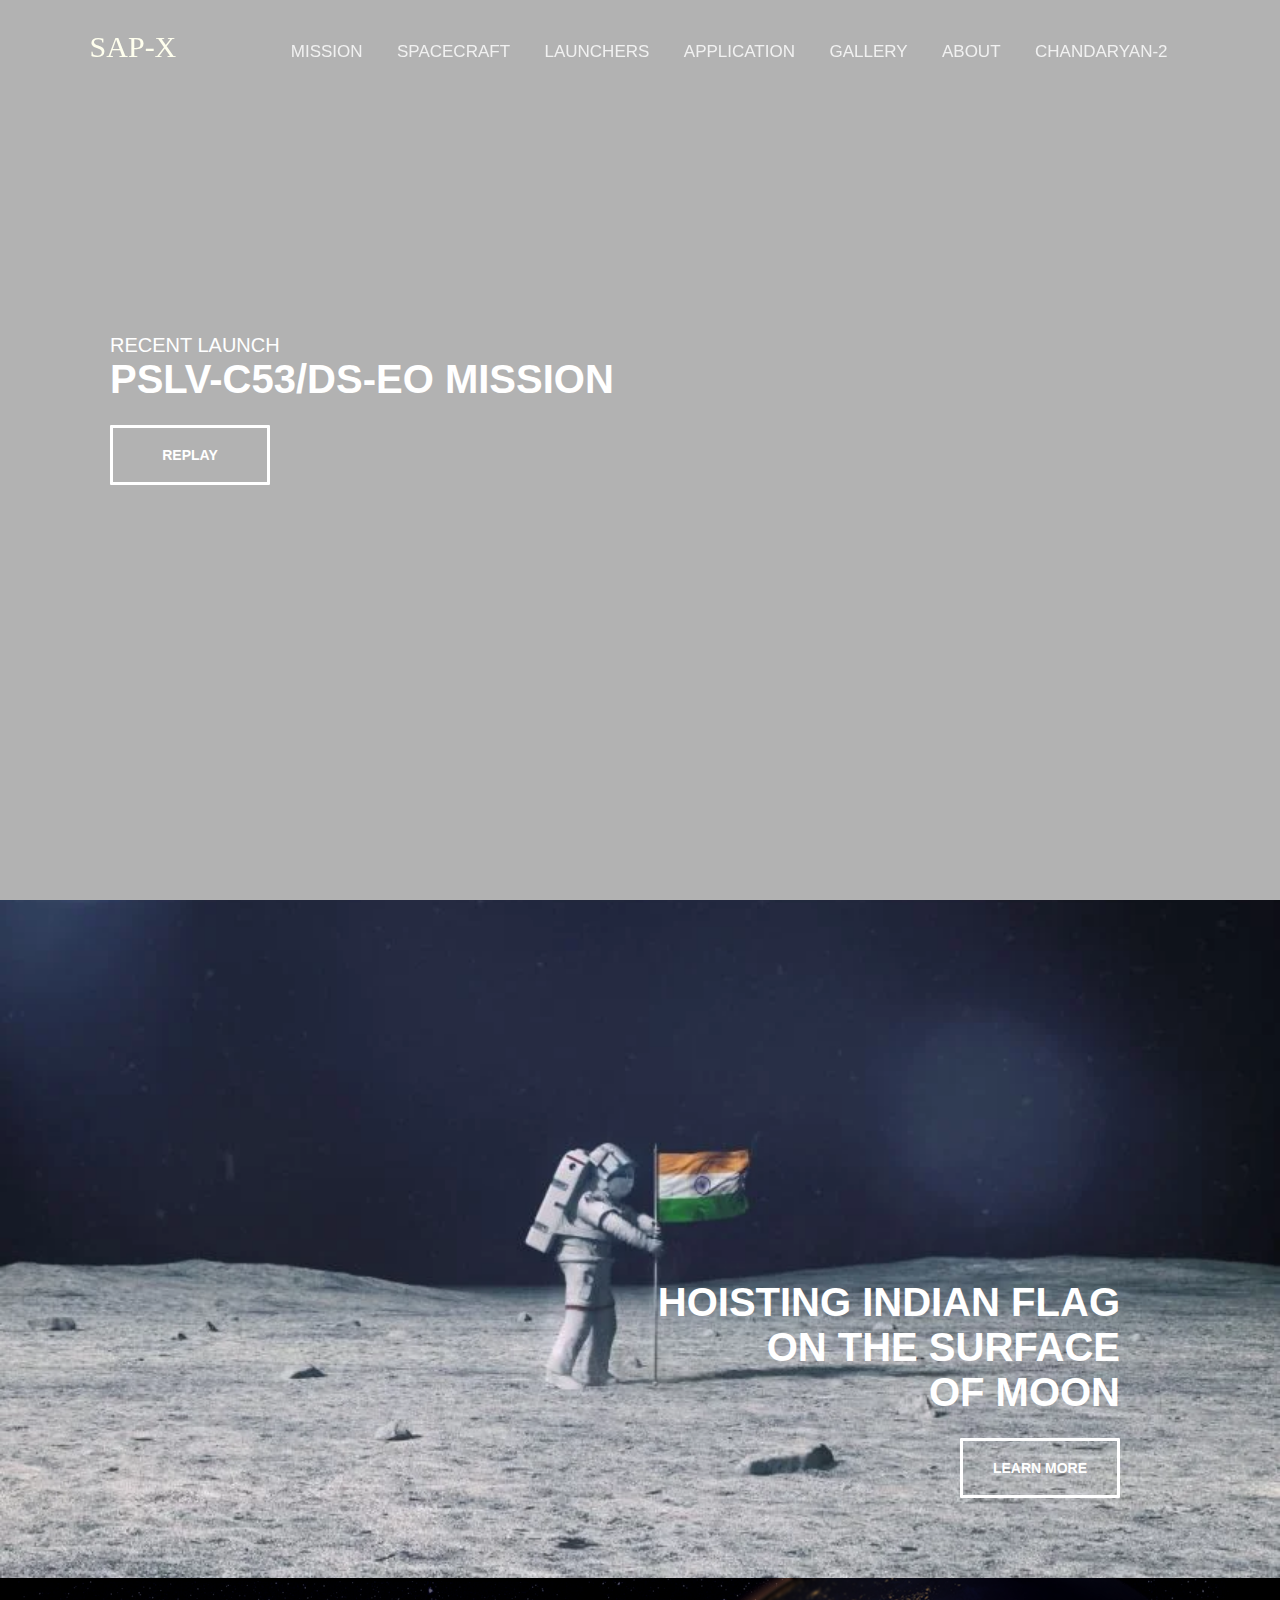
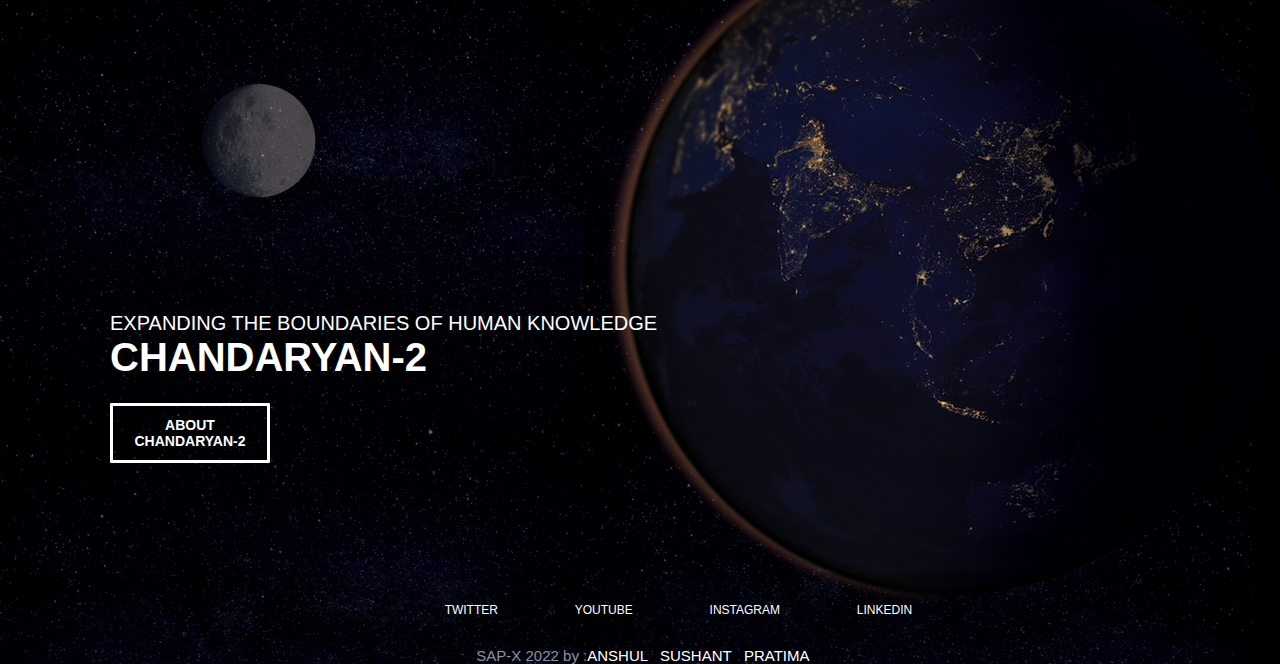
<file: index.html>
<!DOCTYPE html>
<html lang="en">
<head>
  <meta charset="UTF-8">
  <meta http-equiv="X-UA-Compatible" content="IE=edge">
  <meta name="viewport" content="width=device-width, initial-scale=1.0">
  <link rel="stylesheet" href="./style.css">
  <title>SAP-X</title>
</head>
<body>
  <div class="navigation"> 
    <nav class="nav1" id="navbar">
      <ul>
        <a href="./index.html" class="logo">SAP-X</a>
        <li><a href="./Sushank/Mission.html">Mission</a></li>
        <li><a href="./Sushank/Spacecraft.html">Spacecraft</a></li>
        <li><a href="./Pratima/pratima.html">Launchers</a></li>
        <li><a href="#">Application</a></li>
        <li><a href="./Sushank/Gallery.html"> Gallery </a></li>
        <li><a href="#">About</a></li>
        <li><a href="./chandaryan.html">Chandaryan-2</a></li> 
      </ul>
    </nav>
  </div>
  <!-- FIRST CONTENT -->
  <div class="firstcontent">
    <div class="firsttext">
      <p>RECENT LAUNCH</p>
      <h1>PSLV-C53/DS-EO Mission</h1><br>
      <button class="butt"> REPLAY</button>
    </div>
    </div>
    <!-- SECOND CONTENT -->
    <div class="secondcontent">
      <div class="secondtext">
    
        <h1>HOISTING INDIAN FLAG<br>ON THE SURFACE <br> OF MOON</h1><br>
        <a href="https://economictimes.indiatimes.com/tricolours-4th-national-flag-on-moon/articleshow/3714959.cms?from=mdr"> <button class="butt"> LEARN MORE </button></a>
      </div>
    </div>
    <!-- THIRD CONTENT -->
    <div class="thirdcontent">
      <div class="thirdtext">
        <p>Expanding the boundaries of human knowledge</p>
        <h1>CHANDARYAN-2</h1><br>
        <button class="butt"> ABOUT CHANDARYAN-2</button>
      </div>

    <!-- FOOTER  -->
    <footer>
      <ul class="foot">
        
        <li><a href="https://twitter.com/isro?ref_src=twsrc%5Egoogle%7Ctwcamp%5Eserp%7Ctwgr%5Eauthor">TWITTER</a></li>
        <li><a href="https://www.youtube.com/channel/UCw5hEVOTfz_AfzsNFWyNlNg">YOUTUBE</a></li>
        <li><a href="https://www.instagram.com/isro.in/?hl=en">INSTAGRAM</a></li>
        <li><a href="https://www.linkedin.com/company/officialisro/?originalSubdomain=in">LINKEDIN</a></li>
      </ul>
      <li class="author">SAP-X <i class="fa fa-copyright" aria-hidden="true"></i> 2022 by :<a href="#">ANSHUL </a> &nbsp  <a href="https://www.linkedin.com/in/sushantbherwal/">SUSHANT </a>  &nbsp<a href="https://www.linkedin.com/in/pratima-singh-095595216/">  PRATIMA</a>&nbsp</li>
    
    </footer>

<script src="/script.js"></script>
</body>
</html>
</file>
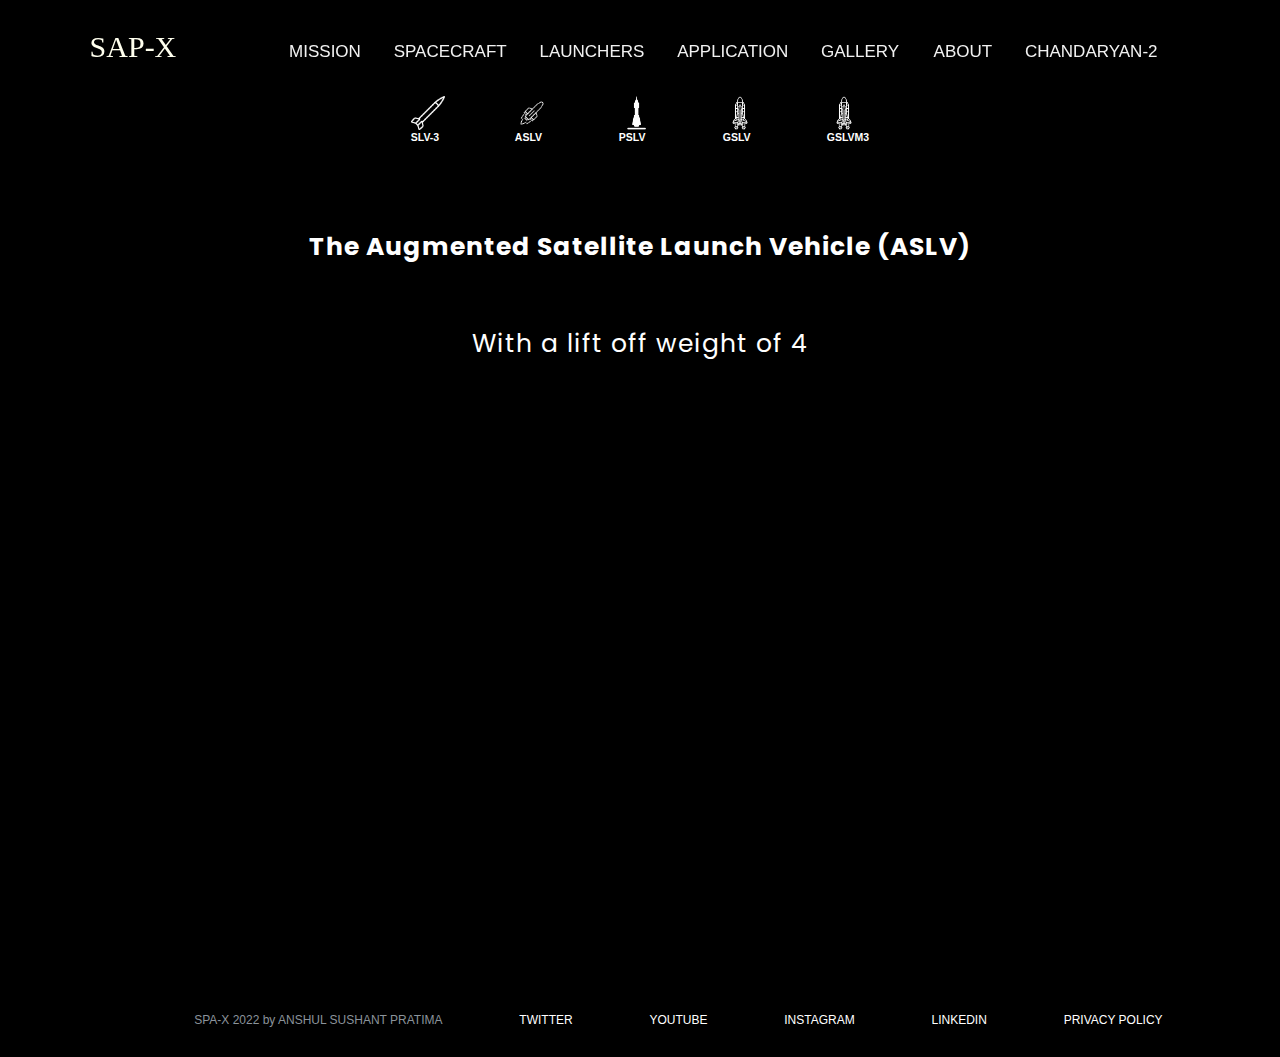
<file: Pratima/aslv.html>
<!DOCTYPE html>
<html>
    <head>
        <link rel="stylesheet" href="/Pratima/launchers.css">
        <link rel="stylesheet" href="/Pratima/aslv3.css">
        <link rel="stylesheet" href="/style.css">
        <link rel="preconnect" href="https://fonts.gstatic.com" crossorigin>
        <meta name="viewport" content="width=device-width">
        <link href="https://fonts.googleapis.com/css2?family=Poppins:wght@200&display=swap" rel="stylesheet">
        <title>SLV</title>
    </head>
    
    <body>
      <div class="navigation"> 
        <nav class="nav1" id="navbar">
          <ul>
            <a href="/index.html" style="text-decoration: none; color: #ffe; font-size: 30px; font-family: Orbitron; margin-right: 80px">SAP-X</a>
            <li><a href="#">Mission</a></li>
            <li><a href="/Sushank/Spacecraft.html">Spacecraft</a></li>
            <li><a href="/Pratima/pratima.html">Launchers</a></li>
            <li><a href="#">Application</a></li>
            <li><a href="/Sushank/Gallery.html"> Gallery </a></li>
            <li><a href="#">About</a></li>
            <li><a href="/chandaryan.html">Chandaryan-2</a></li> 
          </ul>
        </nav>
           
          <div class="rholder" id="rress">

            <div class="rocket rimg">
            <a href="/Pratima/slv3.html"><img src="/Pratima/asset/slv-3.png" alt="not found" />
            <h2>SLV-3</h2></a>
            </div>
            
            <div class="rocket">
            <a href="/Pratima/aslv.html"><img src="/Pratima/asset/aslv.png" alt="not found" />
            <h2>ASLV</h2></a>
            </div>

            <div class="rocket">
            <a href="/Pratima/pslv.html"><img src="/Pratima/asset/pslv-xl.png" />
            <h2>PSLV</h2></a>    
            </div>

            <div class="rocket">
            <a href="/Pratima/gslv.html"><img src="/Pratima/asset/gslvm-3.png" />
            <h2>GSLV</h2></a>
            </div>

            <div class="rocket">
            <a href="/Pratima/gslv3.html"><img src="/Pratima/asset/gslvm-3.png" />
            <h2>GSLVM3</h2></a>
            </div>

        </div>
      </div>
    
        <div class="content-holder" id="cres">
            <div class="bg-img">
              <h1 id="heading">The Augmented Satellite Launch Vehicle (ASLV)</h1>
            <p id="description"></p>
          </div>
        </div>

        <footer>
          <ul class="foot">
            <li class="author">SPA-X <i class="fa fa-copyright" aria-hidden="true"></i> 2022 by ANSHUL SUSHANT PRATIMA</li>
            <li><a href="">TWITTER</a></li>
            <li><a href="">YOUTUBE</a></li>
            <li><a href="">INSTAGRAM</a></li>
            <li><a href="">LINKEDIN</a></li>
            <li><a href="">PRIVACY POLICY</a></li>
          </ul>
        
        </footer>


    </body>
    <script src="/Pratima/aslv.js"></script>
    <script src="launcher.js"></script>
</html>
</file>
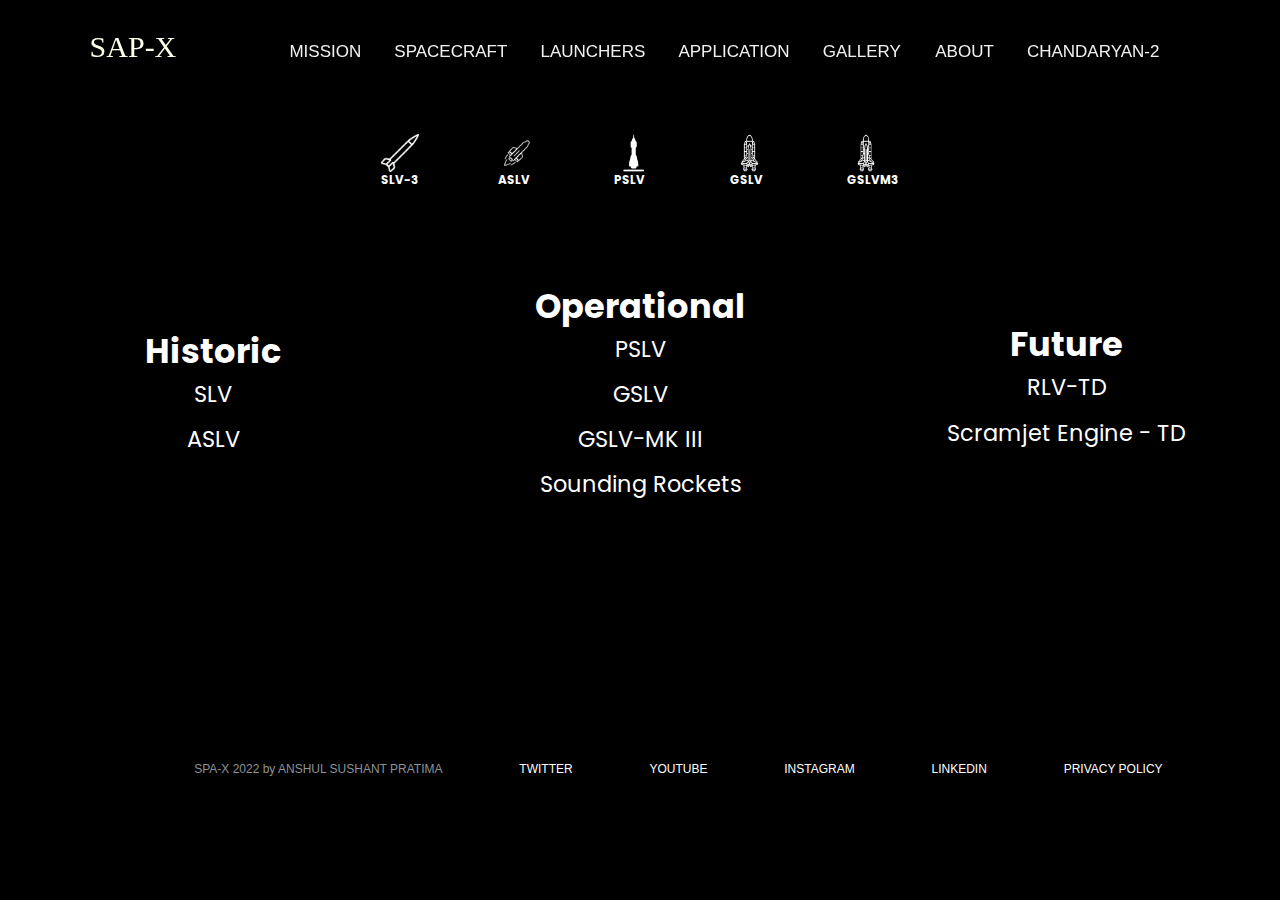
<file: Pratima/pratima.html>
<html>
    <head>
        <link rel="stylesheet" href="launchers.css">
        <link rel="stylesheet" href="/style.css">
        <link rel="preconnect" href="https://fonts.gstatic.com" crossorigin>
        <meta name="viewport" content="width=device-width">
        <link href="https://fonts.googleapis.com/css2?family=Poppins:wght@200&display=swap" rel="stylesheet">

        <title>Launchers</title>
    </head>
    <body>
        <div class="main-container" id="main">
            <div class="container">
                <nav class="nav1" id="navbar">
                    <ul>
                      <a href="/index.html" style="text-decoration: none; color: #ffe; font-size: 30px; font-family: Orbitron; margin-right: 80px">SAP-X</a>
                      <li><a href="#">Mission</a></li>
                      <li><a href="/Sushank/Spacecraft.html">Spacecraft</a></li>
                      <li><a href="/Pratima/pratima.html">Launchers</a></li>
                      <li><a href="#">Application</a></li>
                      <li><a href="/Sushank/Gallery.html"> Gallery </a></li>
                      <li><a href="#">About</a></li>
                      <li><a href="/chandaryan.html">Chandaryan-2</a></li> 
                    </ul>
                  </nav>

                <div class="rocket-holder" id="rres">

                    <div class="rocket">
                    <a href="/Pratima/slv3.html"><img src="/Pratima/asset/slv-3.png" alt="not found" />
                    <h2>SLV-3</h2></a>
                    </div>
                    
                    <div class="rocket">
                    <a href="/Pratima/aslv.html"><img src="/Pratima/asset/aslv.png" alt="not found" />
                    <h2>ASLV</h2></a>
                    </div>

                    <div class="rocket">
                    <a href="/Pratima/pslv.html"><img src="/Pratima/asset/pslv-xl.png" />
                    <h2>PSLV</h2></a>    
                    </div>

                    <div class="rocket">
                    <a href="/Pratima/gslv.html"><img src="/Pratima/asset/gslvm-3.png" />
                    <h2>GSLV</h2></a>
                    </div>

                    <div class="rocket">
                    <a href="/Pratima/gslv3.html"><img src="/Pratima/asset/gslvm-3.png" />
                    <h2>GSLVM3</h2></a>
                    </div>

                </div>

                <div class="list-holder" id="lres">
                    <div class="list-content">
                        <div class="list-title">
                            <h2>Historic</h2>
                        </div>

                        <div class="list-item">
                            <span>SLV</span>
                            <span>ASLV</span>
                        </div>
                        
                    </div>

                    <div class="list-content">
                        <div class="list-title">
                            <h2>Operational</h2>
                        </div>

                        <div class="list-item">
                            <span>PSLV</span>
                            <span>GSLV</span>
                            <span>GSLV-MK III</span>
                            <span>Sounding Rockets</span>

                        </div>
                    </div>

                    <div class="list-content">
                        
                        <div class="list-title">
                            <h2>Future</h2>
                        </div>

                        <div class="list-item">
                            <span>RLV-TD</span>
                            <Span>Scramjet Engine - TD</Span>

                        </div>

                    </div>


                </div>



            </div>
        </div>
           <footer>
            <ul class="foot">
              <li class="author">SPA-X <i class="fa fa-copyright" aria-hidden="true"></i> 2022 by ANSHUL SUSHANT PRATIMA</li>
              <li><a href="">TWITTER</a></li>
              <li><a href="">YOUTUBE</a></li>
              <li><a href="">INSTAGRAM</a></li>
              <li><a href="">LINKEDIN</a></li>
              <li><a href="">PRIVACY POLICY</a></li>
            </ul>
          
          </footer>
    </body>
    <script src="launcher.js"></script>
</html>
</file>
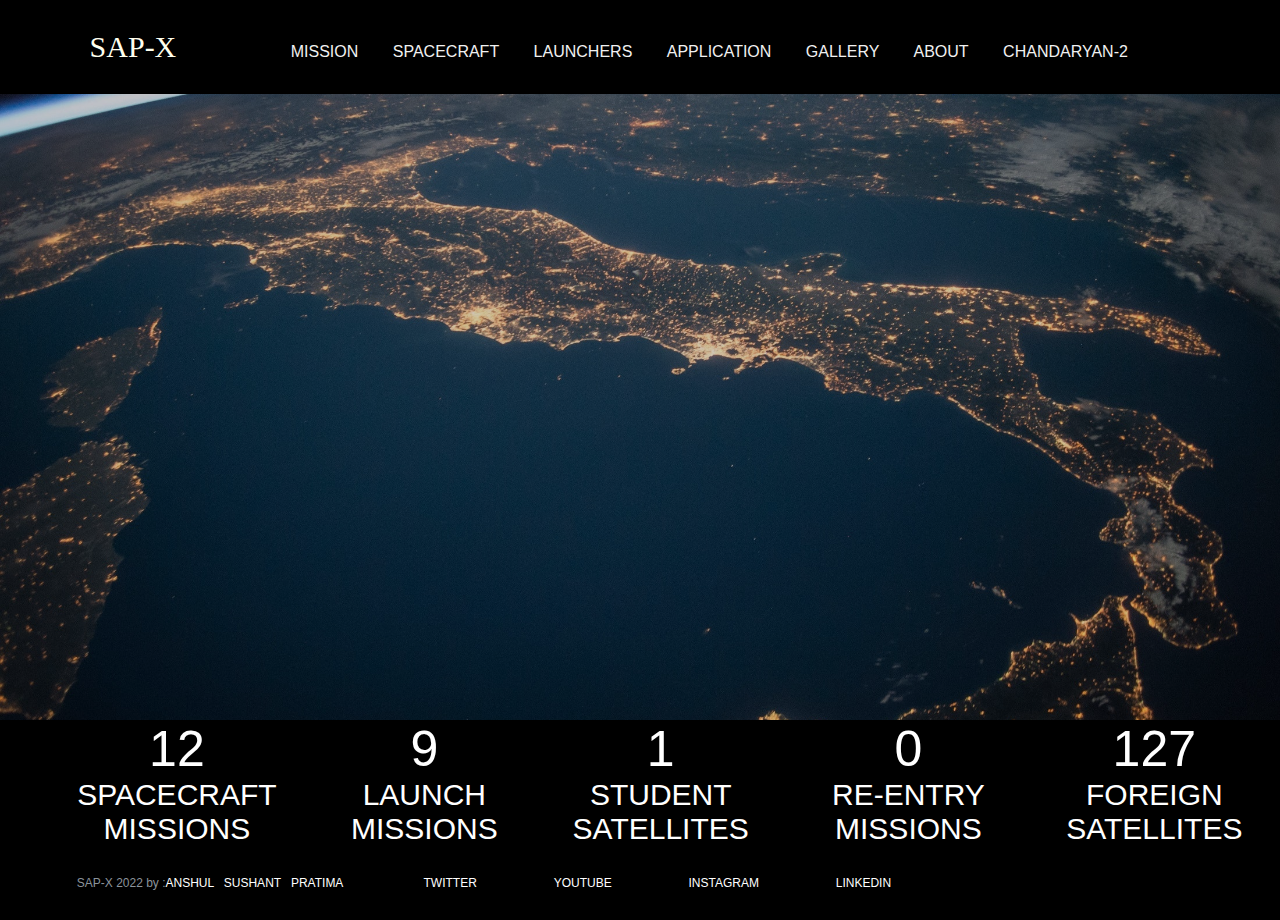
<file: Sushank/Mission.html>
<!DOCTYPE html>
<html lang="en">
<head>
  <meta charset="UTF-8">
  <meta http-equiv="X-UA-Compatible" content="IE=edge">
  <meta name="viewport" content="width=device-width, initial-scale=1.0">
  <link rel="stylesheet" href="./mission.css">
  <title>SAP-X</title>
</head>
<body onload="load()">
  <div class="navigation"> 
    <nav class="nav1" id="navbar">
      <ul>
        <a href="./index.html" style="text-decoration: none; color: #ffe; font-size: 30px; font-family: Orbitron; margin-right: 80px">SAP-X</a>
        <li><a href="#">Mission</a></li>
        <li><a href="./Sushank/Spacecraft.html">Spacecraft</a></li>
        <li><a href="./Pratima/pratima.html">Launchers</a></li>
        <li><a href="#">Application</a></li>
        <li><a href="./Sushank/Gallery.html"> Gallery </a></li>
        <li><a href="#">About</a></li>
        <li><a href="./chandaryan.html">Chandaryan-2</a></li> 
      </ul>
    </nav>
  </div>
  <div class="firstcontent">
    </div>
      <p>
         <div class="row">
            <div>
               <p id='1'>0</p>
               <p class="text-light">Spacecraft Missions</p>
            </div>
            <div>
               <p id='2'>0</p>
               <p class="text-light">Launch Missions</p>
         </div>
           <div>
               <p id='3' >0</p>
               <p class="text-light">Student Satellites</p>
         </div>
           <div>
               <p id='4' >0</p>
               <p class="text-light">Re-entry Missions</p>
         </div>
           <div>
               <p id='5' >0</p>
               <p class="text-light">Foreign Satellites</p>
         </div>
   </div>
   </p>
  
    <!-- FOOTER  -->
    <footer>
      <ul class="foot">
        <li class="author">SAP-X <i class="fa fa-copyright" aria-hidden="true"></i> 2022 by :<a href="#">ANSHUL </a> &nbsp  <a href="https://www.linkedin.com/in/sushantbherwal/">SUSHANT </a>  &nbsp<a href="https://www.linkedin.com/in/pratima-singh-095595216/">  PRATIMA</a>&nbsp</li>
        <li><a href="https://twitter.com/isro?ref_src=twsrc%5Egoogle%7Ctwcamp%5Eserp%7Ctwgr%5Eauthor">TWITTER</a></li>
        <li><a href="https://www.youtube.com/channel/UCw5hEVOTfz_AfzsNFWyNlNg">YOUTUBE</a></li>
        <li><a href="https://www.instagram.com/isro.in/?hl=en">INSTAGRAM</a></li>
        <li><a href="https://www.linkedin.com/company/officialisro/?originalSubdomain=in">LINKEDIN</a></li>
      </ul>
    
    </footer>

<script src="./Mission.js"></script>

</body>
</html>
</file>
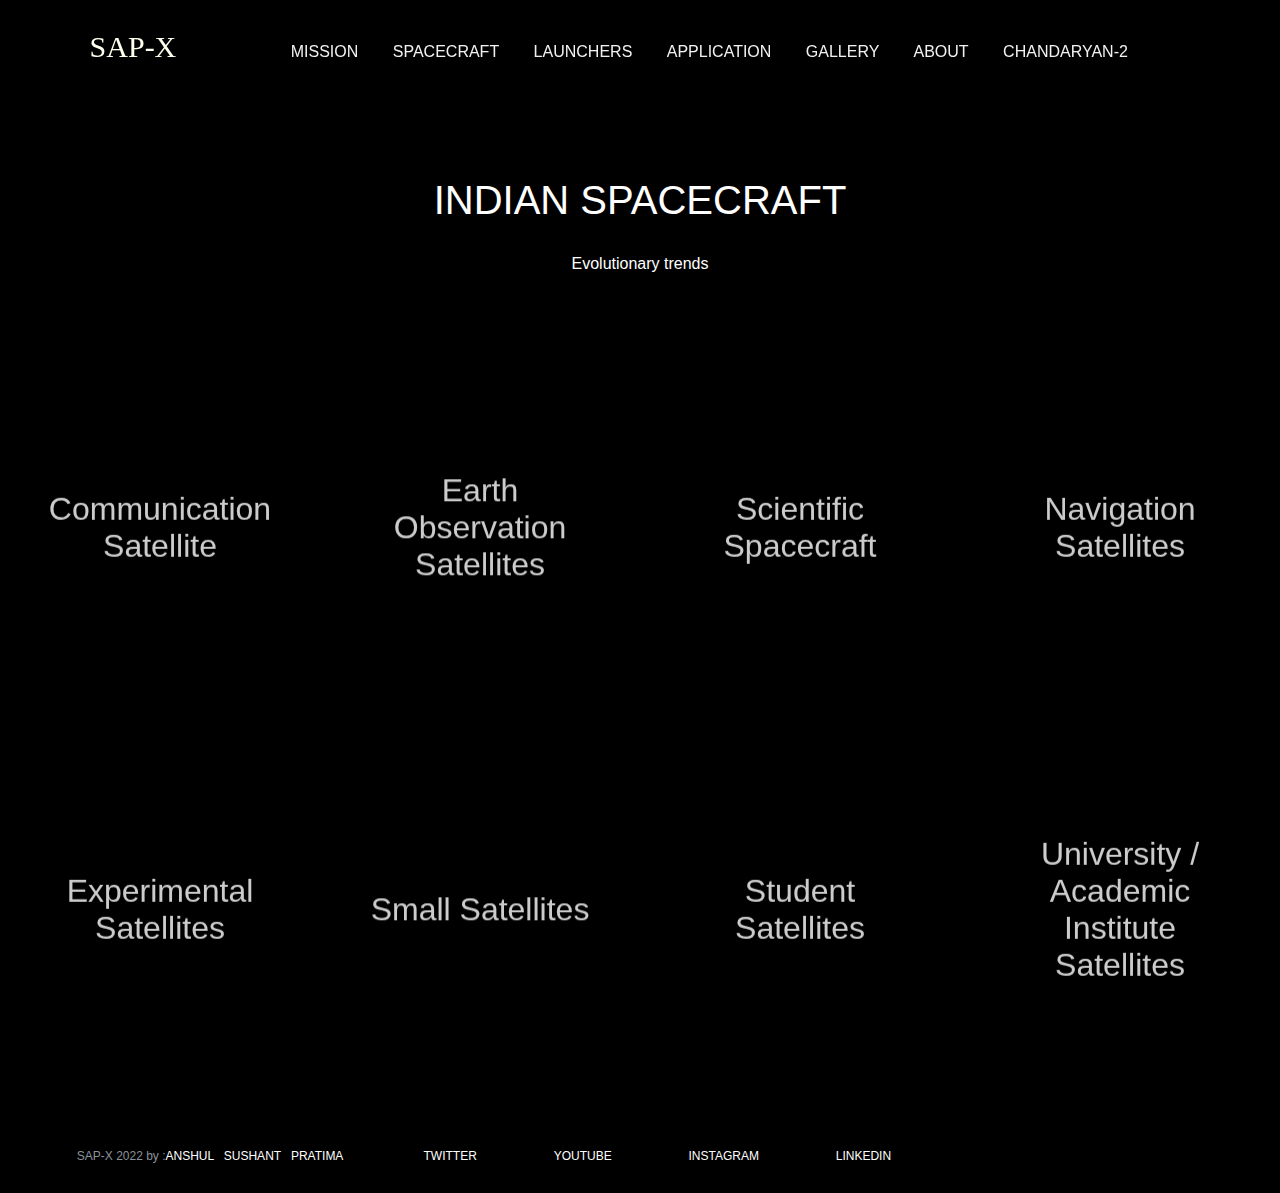
<file: Sushank/Spacecraft.html>
<!DOCTYPE html>
<html lang="en">
<head>
  <meta charset="UTF-8">
  <meta http-equiv="X-UA-Compatible" content="IE=edge">
  <meta name="viewport" content="width=device-width, initial-scale=1.0">
  <link rel="stylesheet" href="./Spacecraft.css">
  <script src="./spacecraft.js"></script>
  <title>SAP-X</title>
</head>
<body onload="typeWriter()">
    >
    <!-- Header -->
  <div class="navigation"> 
    <nav class="nav1" id="navbar">
      <ul>
        <a href="../index.html" style="text-decoration: none; color: #ffe; font-size: 30px; font-family: Orbitron; margin-right: 80px">SAP-X</a>
        <li><a href="#">Mission</a></li>
        <li><a href="./Spacecraft.html">Spacecraft</a></li>
        <li><a href="../Pratima/pratima.html">Launchers</a></li>
        <li><a href="#">Application</a></li>
        <li><a href="/Sushank/Gallery.html"> Gallery </a></li>
        <li><a href="#">About</a></li>
        <li><a href="#">Chandaryan-2</a></li>
      </ul>
    </nav>
  </div>
  <!-- Spacecraft -->
<div class="wrapper">
  <h1>INDIAN SPACECRAFT</h1>
<div id="animatedText">
<p id="demo"></p>
</div>
  <div class="cols">
            <div class="col" ontouchstart="this.classList.toggle('hover');">
                <div class="container1">
                    <div class="front" style="background-image: url(https://vajiramandravi.s3.us-east-1.amazonaws.com/media/2019/1/6/6/40/58/ISRO-GSAT-11-Satellite.jpg)">
                        <div class="inner">
                            <p>Communication Satellite</p>
              <!-- <span>------</span> -->
                        </div>
                    </div>
                    <div class="back">
                        <div class="inner">
                          <e>Supports telecommunication, television broadcasting, satellite news gathering, societal applications, weather forecasting, disaster warning and Search and Rescue operation services. <br><b> <a href="https://www.isro.gov.in/spacecraft/communication-satellites">➤</a></b></e>
                        </div>
                    </div>
                </div>
            </div>
            <div class="col" ontouchstart="this.classList.toggle('hover');">
                <div class="container1">
                    <div class="front" style=" background-image: url(https://cdn.dnaindia.com/sites/default/files/styles/full/public/2018/03/20/662655-representational-image.jpg)">
                        <div class="inner">
                            <p>Earth Observation
                              Satellites</p>
                        </div>
                    </div>
                    <div class="back">
                        <div class="inner">
                            <e>The largest civilian remote sensing satellite constellation in the world - thematic series of satellites supporting multitude of applications in the areas of land and water resources; cartography; and ocean & atmosphere.  <br> <b><a href="https://www.isro.gov.in/spacecraft/earth-observation-satellites">➤</b></a></e>                                </e>
                        </div>
                    </div>
                </div>
            </div>
            <div class="col" ontouchstart="this.classList.toggle('hover');">
                <div class="container1">
                    <div class="front" style="background-image: url(https://s3.ap-southeast-1.amazonaws.com/images.deccanchronicle.com/dc-Cover-dhk5vbb05nd3p8chdp8t1upfp2-20170827034647.Medi.jpeg)">
                        <div class="inner">
                            <p>Scientific Spacecraft</p>
                        </div>
                    </div>
                    <div class="back">
                        <div class="inner">
                            <e>Spacecraft for research in areas like astronomy, astrophysics, planetary and earth sciences, atmospheric sciences and theoretical physics.<br><b> <a href="https://www.isro.gov.in/spacecraft/space-science-exploration">➤</a></b></e>
                        </div>
                    </div>
                </div>
            </div>
            <div class="col" ontouchstart="this.classList.toggle('hover');">
                <div class="container1">
                    <div class="front" style="background-image: url(http://bsmedia.business-standard.com/_media/bs/img/article/2016-01/10/full/1452448374-4968.jpg?im=Resize,width=640)">
                        <div class="inner">
                            <p>Navigation Satellites</p>
                        </div>
                    </div>
                    <div class="back">
                        <div class="inner">
                            <e>Satellites for navigation services to meet the emerging demands of the Civil Aviation requirements and to meet the user requirements of the positioning, navigation and timing based on the independent satellite navigation system.<br><b> <a href="https://www.isro.gov.in/spacecraft/satellite-navigation">➤</a></b></e>
                        </div>
                    </div>
                </div>
            </div>
            <div class="col" ontouchstart="this.classList.toggle('hover');">
                <div class="container1">
                    <div class="front" style="background-image: url(https://www.airandspaceforces.com/app/uploads/2020/07/NTS-3-city-lights-900x600.png)">
                        <div class="inner">
                            <p>Experimental Satellites</p>
                        </div>
                    </div>
                    <div class="back">
                        <div class="inner">
                            <e>A host of small satellites mainly for the experimental purposes. These experiments include Remote Sensing, Atmospheric Studies, Payload Development, Orbit Controls, recovery technology etc.<br><b> <a href="https://www.isro.gov.in/spacecraft/experimental-satellites">➤</a></b></e>
                        </div>
                    </div>
                </div>
            </div>
            <div class="col" ontouchstart="this.classList.toggle('hover');">
                <div class="container1">
                    <div class="front" style= "background-image: url(https://www.deccanherald.com/sites/dh/files/styles/article_detail/public/articleimages/2022/09/07/space-getty-1142896-1662496898.png?itok=eNZVWbqR)">
                        <div class="inner">
                            <p>Small Satellites</p>
                        </div>
                    </div>
                    <div class="back">
                        <div class="inner">
                            <e> 500 kg class satellites - a platform for stand-alone payloads for earth imaging and science missions within a quick turn around time.<br><b> <a href="https://www.isro.gov.in/spacecraft/small-satellites">➤</a></b></e>
                        </div>
                    </div>
                </div>
            </div>
            <div class="col" ontouchstart="this.classList.toggle('hover');">
                <div class="container1">
                    <div class="front" style="background-image: url(https://vayuindia.in/wp-content/uploads/2020/12/SWAYAM-768x432.jpg)">
                        <div class="inner">
                            <p>Student Satellites</p>
                        </div>
                    </div>
                    <div class="back">
                        <div class="inner">
                            <e>ISRO's Student Satellite programme is envisaged to encourage various Universities and Institutions for the development of Nano/Pico Satellites.<br><b> <a href="https://www.isro.gov.in/spacecraft/university-academic-institute-satellites">➤</a></b></e>
                        </div>
                    </div>
                </div>
            </div>
            <div class="col" ontouchstart="this.classList.toggle('hover');">
                <div class="container1">
                    <div class="front" style="background-image: url(https://unsplash.it/508/508/)">
                        <div class="inner">
                            <p>University / Academic Institute Satellites</p>
                        </div>
                    </div>
                    <div class="back">
                        <div class="inner">
                            <e> Universities have to design, fabricate, test the satellite Bus & Payload and deliver the integrated spacecraft for launch. Technical guidance in designing,  fabrication and testing will be provided by ISRO. Some critical materials for the space mission also will be provided by ISRO.<br><b> <a href="https://www.isro.gov.in/spacecraft/university-academic-institute-satellites">➤</a></b></e>
                        </div>
                    </div>
                </div>
            </div>
        </div>
 </div>
  <!-- FOOTER  -->
  <footer>
    <ul class="foot">
      <li class="author">SAP-X <i class="fa fa-copyright" aria-hidden="true"></i> 2022 by :<a href="#">ANSHUL </a> &nbsp  <a href="https://www.linkedin.com/in/sushantbherwal/">SUSHANT </a>  &nbsp<a href="https://www.linkedin.com/in/pratima-singh-095595216/">  PRATIMA</a>&nbsp</li>
      <li><a href="https://twitter.com/isro?ref_src=twsrc%5Egoogle%7Ctwcamp%5Eserp%7Ctwgr%5Eauthor">TWITTER</a></li>
      <li><a href="https://www.youtube.com/channel/UCw5hEVOTfz_AfzsNFWyNlNg">YOUTUBE</a></li>
      <li><a href="https://www.instagram.com/isro.in/?hl=en">INSTAGRAM</a></li>
      <li><a href="https://www.linkedin.com/company/officialisro/?originalSubdomain=in">LINKEDIN</a></li>
    </ul>
  
  </footer>
  </body>
  </html>
</file>
<file: style.css>
*{
  box-sizing: border-box;
  margin: 0;
  padding: 0;
  font-family:Arial,Verdana,sans-seri;
  /* background-color: black; */
}

#navbar {
  transition: 0.5s ease-in-out;
}

nav {
  background: Transparent;
  position: fixed;
  top: 0;
  left: 0;
  z-index: 10;
  width: 100%;
}

nav ul {
  list-style: none;
  margin: 0;
  padding: 0;
  padding-top: 30px;
  padding-bottom: 30px;
  margin-left: 7%;
}

nav ul li {
  display: inline;
  margin: 0;
  margin-left: 30px;
  font-size: 17px;
  /* font-weight: bold; */
}

nav ul li a {
  text-decoration: none;
  color: #f1f1f1;
  text-transform: uppercase;
  font-family: sans-serif;
}

nav ul li a:hover {
  border-bottom: 3px solid #f1f1f1;
}
.butt:hover{
  color: #000;
  cursor: pointer;
}
.logo{
  text-decoration: none;
  color: #ffe;
  font-size: 30px; 
  font-family: Orbitron;
   margin-right: 80px;
}

/* .logo {
  width: 200px;
  height: auto;
} */

/* FIRST CONTENT */

.firstcontent {
  background: url(https://i0.wp.com/bigthink.com/wp-content/uploads/2022/04/ezgif-2-c33f7616a2.gif?lb=960,540)
    rgba(0, 0, 0, 0.3) no-repeat center center;
  background-blend-mode: multiply;
  background-size: cover;
  padding-top: 40px;
  margin: 0;
  height: 100vh;
}

.firsttext {
  padding: 294px 0px 110px 110px;
  position: relative;
  z-index: 2;
  color: #fff;
  text-transform: uppercase;
  font-family: sans-serif;
  font-size: 20px;
  font-weight: lighter;
}

.butt {
  width: 160px;
  height: 60px;
  font-size: 14px;
  font-family: sans-serif;
  font-weight: 600;
  background: none;
  border: 3px solid #fff;
  border-radius: 1px;
  color: #fff;
  transition: all 0.17s ease-in-out;
}

.butt:hover {
  background: #fff;
  color: #000;
}

/* SECOND CONTENT */
.secondcontent {
  background: url(/assets/india.jpg)
    rgba(0, 0, 0, 0.4) no-repeat center center;
  /* background-blend-mode: multiply; */
  background-size: cover;
  padding-top: 40px;
  margin: 0;
  /* height: auto; */
}

.secondtext {
  font-weight: lighter;
  padding: 340px 160px 80px 0px;
  position: relative;
  z-index: 2;
  color: #fff;
  text-transform: uppercase;
  font-family: sans-serif;
  font-size: 20px;
  text-align: right;
}

/* Third CONTENT   */
.thirdcontent {
  background: url(/assets/chandaryan2.jpg)
    rgba(0, 0, 0, 0.3) no-repeat;
  /* background-blend-mode: multiply; */
  background-size: cover;
  padding-top: 40px;
  margin: 0;
}
.thirdtext{
  padding: 294px 0px 110px 110px;
  position: relative;
  z-index: 2;
  color: #fff;
  text-transform: uppercase;
  font-family: sans-serif;
  font-size: 20px;
  font-weight: lighter;
}

/* FOOTER */
.foot {
  display: flex;
  justify-content: center;
  color: #fff;
  list-style: none;
  margin: 0;
  padding: 0;
  padding-top: 30px;
  padding-bottom: 30px;
  text-align: center;
  /* margin-left: 20%; */
  background-color: rgba(0, 0, 0, 0.205);
}

.foot li {
  text-align: center;
  margin-left: 6%;
  font-size: 12px;
  font-weight: 500;
  font-family: sans-serif;
}

.author {
  font-size: 15px;
  /* border-bottom: 2px solid white; */
  color: #8b939b;
  margin: 0;
  padding: 0;
  margin-left: 10px;
  text-align: center;
}

a {
  text-decoration: none;
  color: #fff;

}

a:hover {
  color: rgb(255, 255, 255);
  border-bottom: 2px solid white;
  border-radius: 5px;
}

/* Media querry */

@media (max-width:700px) {

  body{
    background-color: black;
  }
  
  nav ul li{
    /* background-color: rebeccapurple; */
    /* position: fixed; */
    display: flex;
    flex-direction: column;
    justify-content: center;
    align-items: center;
    letter-spacing: 2px;
    margin-top: 10px;
    /* font-size: 17px; */
    /* font-weight: bold; */
  }
  .logo{
    position: sticky;
    left: 45%;
  }
  .firsttext h1{
    font-size: 25px;
  }
  .secondtext h1{
    font-size: 25px;
  }
  .thirdtext h1{
    font-size: 25px;
  }
  
  .foot {
    display: flex;
    justify-content: center;
    flex-wrap: wrap;
    margin-bottom: 0px;
  
  }
  .author {
   /* border-bottom: 2px solid; */
   /* margin-bottom: 115px; */
   padding: 4px;
   text-align: center;
   font-size: 15px;
   /* margin-left: 20px; */

  }
  .butt {
    width: 100px;
    height: 30px;
    font-size: 10px;
    font-family: sans-serif;
    font-weight: 600;
    background: none;
    border: 1px solid #fff;
    border-radius: 1px;
    color: #fff;
    transition: all 0.17s ease-in-out;
  }
  
}
</file>
<file: Pratima/launchers.css>
*{
    font-family:Arial,Verdana,sans-serif;
    color: white;
   margin: 0%; 
}
body{
    background-color: black;
    overflow-x: hidden;
}
a{
    text-decoration: none;
    color: white;
}

html{

    font-size: 70%;

}

#rres h2{

  font-family:'Poppins',sans-serif ;

}

.list-holder h2 ,span{
  font-family: 'Poppins',sans-serif;
}
.container{
  /* overflow-x: hidden; */
    height: 50vh;
     /* font-size: 62.5%; */
}

   .rocket-holder{
    position: absolute;
    top : 12rem;
    align-items: center;
    width: 100%;
    display: flex;
    justify-content: center;
    gap: 7rem;
    color: white;
   }

   .rocket{

    display: flex;
    flex-direction: column;
    font-size: 0.7rem;
    justify-content: center;
    align-items: center;
   }

   .rocket img{     

    width: 3.4rem;
    transition: width 260ms;
   }

   .rocket img:hover{   
    cursor: pointer;
   width: 5.4rem;
   overflow-x: hidden;

   }

   .list-holder{
    margin-top: 22%;
    display: flex;
    color: white;
    justify-content: center;
    align-items: center;
    font-size: 2rem;
    overflow-x: hidden;

   }

   .list-content{
    width: 100%;
    align-items: center;
    justify-content: center;
    display: flex;
    flex-direction: column;
    justify-content: space-between;
    /* overflow-x: hidden; */
   }

   .list-item{

    display: flex;
    flex-direction: column;
    justify-content: center;
    align-items: center;
    gap: 1rem;
    /* overflow-x: hidden; */

   }

   .list-content:nth-child(3){
    margin-bottom: 1%;
   }

   .list-content:nth-child(1) .list-item span:hover{
   text-shadow: 2px 2px 3px #FF9933;
}
   
   .list-content:nth-child(3) .list-item span:hover{

    text-shadow: 7px 9px 5px #138808;

   }

   .slv3{
    height: 100vh;

   }
   
   .section{
    text-align: center;
    height: 100vh;
    font-size: 3rem;

   }

 .description p{
    margin-top: 2%;
    align-self: center;
    transition: ease-in ;

   }

   .description h1{
    font-size: 0.2rem;
   }
  

  .foot {
  
    display: flex;
    color: #fff;
    list-style: none;
    margin-top: 5%;
    padding: 0;
    padding-top: 30px;
    padding-bottom: 30px;
    text-align: center;
    /* margin-left: 20%; */
    background-color: rgba(219, 211, 211, 0.205);
  }
  
  .foot li {
    text-align: center;
    margin-left: 6%;
    font-size: 12px;
    font-weight: 500;
    font-family: sans-serif;
  }
  
  .author {
    font-size: 12px;
    color: #8b939b;
    margin: 0;
    padding: 0;
    margin-left: 10px;
    text-align: center;
  }
  
  @media only screen and ( max-width : 1024px){

    #lres{
      margin-top: 30%;
    }
  }
</file>
<file: Pratima/aslv3.css>
html{

    font-size: 62.5%;

}
*{
    margin: 0%;
}
#cres h1,p {
  font-family: 'Poppins' , sans-serif;
}
.content-holder{
    margin-top: 13%;
    text-align: center;
    font-size: 2.5rem;
}

  .rholder{
    margin-top: 2%;
    position: absolute;
    top : 7rem;
    align-items: center;
    width: 100%;
    display: flex;
    justify-content: center;
    gap: 7rem;
    color: white;
    background-color: black;
   }

   .rholder{

    display: flex;
    flex-direction: row;
    font-size: 0.7rem;
    justify-content: center;
    align-items: center;
   }

   .rholder img{     

    width: 3.4rem;
    transition: width 260ms;
   }

   .rholder img:hover{   
    cursor: pointer;
   width: 5.4rem;
   overflow-x: hidden;

   }
#description{

    width: 70%;
    margin: 5% auto;
}

#heading{
  font-size: 100%;
  padding-top: 5%;
}
.rimg img{
  background: transparent;
}
.bg-img{
    box-shadow: 2px 100vh 40px rgba(0,0,0,0.5) inset;
    height: 90.7vh;
    background-size: cover;
    background-image: url('https://pbs.twimg.com/media/FHebtXLX0AEbxph?format=jpg&name=large');
    letter-spacing: 0.1rem;
    line-height: 3.3rem;

}
.foot {
    display: flex;
    color: #fff;
    list-style: none;
    margin: 0;
    padding: 0;
    padding-top: 30px;
    padding-bottom: 30px;
    text-align: center;
    /* margin-left: 20%; */
    background-color: rgba(219, 211, 211, 0.205);
  }
  
  .foot li {
    text-align: center;
    margin-left: 6%;
    font-size: 12px;
    font-weight: 500;
    font-family: sans-serif;
  }
  
  .author {
    font-size: 12px;
    color: #8b939b;
    margin: 0;
    padding: 0;
    margin-left: 10px;
    text-align: center;
  }
  
  a {
    text-decoration: none;
    color: #fff;
  }
  
  a:hover {
    color: rgb(68, 57, 221);
    transition: 0.2s;
  }
  
  @media only screen and ( max-width: 1024px){

    
    #rress{
      margin-top: 7%;
      background-color: transparent;
    }

    #cres{
      margin-top: 25%;
      font-size: 130%;
    }
    footer{
      margin-top: 10%;
    }
    
  }
</file>
<file: Sushank/mission.css>
*{
    box-sizing: border-box;
    margin: 0;
    padding: 0;
    font-family:Arial,Verdana,sans-seri;
    background-color: #000;
  }
  
  #navbar {
    transition: 0.5s ease-in-out;
  }
  
  nav {
    background: black;
    position: fixed;
    top: 0;
    left: 0;
    z-index: 10;
    width: 100%;
  }
  
  nav ul {
    list-style: none;
    margin: 0;
    padding: 0;
    padding-top: 30px;
    padding-bottom: 30px;
    margin-left: 7%;
    background-color: #000;
  }
  
  nav ul li {
    display: inline;
    margin: 0;
    margin-left: 30px;
    font-size: 17x;
    /* font-weight: bold; */
  }
  
  nav ul li a {
    text-decoration: none;
    color: #f1f1f1;
    text-transform: uppercase;
    font-family: sans-serif;
  }
  
  nav ul li a:hover {
    border-bottom: 3px solid #f1f1f1;
  }
  .butt:hover{
    color: #000;
    cursor: pointer;
  }
  
  .logo {
    width: 200px;
    height: auto;
  }
  /* figure */
  .row{
    background-color: #000000;
    color: white;
    display: flex;
    padding-left: 3%;
    font-size: 50px;
 }
 p{
 text-align: center;
 color: white;
 display: flex;
 justify-content: center;
 }
  
  .butt {
    width: 160px;
    height: 60px;
    font-size: 14px;
    font-family: sans-serif;
    font-weight: 600;
    background: none;
    border: 3px solid #fff;
    border-radius: 1px;
    color: #fff;
    transition: all 0.17s ease-in-out;
  }
  
  .butt:hover {
    background: #fff;
    color: #000;
  }
  .text-light{
    color: white;
    font-size: 30px;
    text-transform: uppercase;
    font-family: sans-serif;
  }
  
/* FOOTER */
.foot {
    display: flex;
    color: #fff;
    list-style: none;
    margin: 0;
    padding: 0;
    padding-top: 30px;
    padding-bottom: 30px;
    text-align: center;
    /* margin-left: 20%; */
    background-color: rgba(0, 0, 0, 0.205);
  }
  
  .foot li {
    text-align: center;
    margin-left: 6%;
    font-size: 12px;
    font-weight: 500;
    font-family: sans-serif;
  }
  
  .author {
    font-size: 20px;
    color: #8b939b;
    margin: 0;
    padding: 0;
    margin-left: 10px;
    text-align: center;
  }
  
  a {
    text-decoration: none;
    color: #fff;
  
  }
  
  a:hover {
    color: rgb(255, 255, 255);
    border-bottom: 2px solid white;
    border-radius: 5px;
  }
  
  .firstcontent {
    background: url(./GalleryImg/ISRO5.jpg)
      rgba(95, 68, 68, 0.3) no-repeat center center;
    background-blend-mode: multiply;
    background-size:cover;
    /* padding-top: 40px; */
    margin: 0;
    height: 80vh;
    width: 100%;
  }
  
  .firsttext {
    padding: 294px 0px 110px 110px;
    position: relative;
    z-index: 2;
    color: #fff;
    text-transform: uppercase;
    font-family: sans-serif;
    font-size: 20px;
    font-weight: lighter;
  }
</file>
<file: Sushank/Spacecraft.css>
*{
    box-sizing: border-box;
    margin: 0;
    padding: 0;
    font-family:Arial,Verdana,sans-seri;
    background-color: #000;
  }
  
  #navbar {
    transition: 0.5s ease-in-out;
  }
  
  nav {
    background: Transparent;
    position: fixed;
    top: 0;
    left: 0;
    z-index: 10;
    width: 100%;
  }
  
  nav ul {
    list-style: none;
    margin: 0;
    padding: 0;
    white-space:wrap;
    padding-top: 30px;
    padding-bottom: 30px;
    margin-left: 7%;
  }
  
  nav ul li {
    display: inline;
    margin: 0;
    margin-left: 30px;
    font-size: 17x;
    /* font-weight: bold; */
  }
  
  nav ul li a {
    text-decoration: none;
    color: #f1f1f1;
    text-transform: uppercase;
    font-family: sans-serif;
  }
  
  nav ul li a:hover {
    border-bottom: 3px solid #f1f1f1;
  }
  .butt:hover{
    color: #000;
    cursor: pointer;
  }
  
  .logo {
    width: 200px;
    height: auto;
  }
/* Sushank  */
   /* /////////////////////////////////////////////////// */
   #animatedText{
    height: 100px;
    width: 100%;
   }
   p{
    color:white;
    font-size: 1rem;
    text-align: center;
    padding-bottom: 2%;
    /* height: 50vh; */
   }
   h1{
    font-size: 2.5rem;
    font-weight: normal;
    color:#ffffff;
    text-align: center;
    margin: 2rem 0;
  }
  
  .wrapper{
    width: 100%;
    margin: 0 auto;
    max-width: 100rem;
    padding-top: 10%;
  }
  
  .cols{
    display: -webkit-box;
    display: -ms-flexbox;
    display: flex;
    -ms-flex-wrap: wrap;
        flex-wrap: wrap;
    -webkit-box-pack: center;
        -ms-flex-pack: center;
            justify-content: center;
            /* overflow-y: hidden; */
  }
  a{
    color: rgb(15, 155, 165);
    text-decoration: double;
  }
  .col{
    width: calc(25% - 2rem);
    margin: 1rem;
    cursor: pointer;
    
  }
  
  .container1{
    -webkit-transform-style: preserve-3d;
            transform-style: preserve-3d;
    -webkit-perspective: 1000px;
            perspective: 1000px;
            /* overflow: hidden; */
  }

  .inner p {
    overflow: hidden;
  }
  
  .front,
  .back{
    box-shadow:inset 0 0 10px #000000;
    border-radius: 11px;
    background-position: center;
    -webkit-transition: -webkit-transform .7s cubic-bezier(0.4, 0.2, 0.2, 1);
    transition: -webkit-transform .7s cubic-bezier(0.4, 0.2, 0.2, 1);
    -o-transition: transform .7s cubic-bezier(0.4, 0.2, 0.2, 1);
    transition: transform .7s cubic-bezier(0.4, 0.2, 0.2, 1);
    transition: transform .7s cubic-bezier(0.4, 0.2, 0.2, 1), -webkit-transform .7s cubic-bezier(0.4, 0.2, 0.2, 1);
    -webkit-backface-visibility: hidden;
    backface-visibility: hidden;
    text-align: center;
    min-height: 350px;
    height: auto;
    color: #fff;
    font-size: 1.5rem;
    
  }
  
  .back{
    background: #0c2b42;
    background: -webkit-linear-gradient(45deg,  #cedce7 0%,#596a72 100%);
    background: -o-linear-gradient(45deg,  #cedce7 0%,#596a72 100%);
    background: linear-gradient(45deg,  #cedce7 0%,#596a72 100%);
  }
  
  .front:after{
    position: absolute;
      top: 0;
      left: 0;
      z-index: 1;
      width: 100%;
      height: 100%;
      content: '';
      display: block;
      opacity: .2;
      background-color: #000;
      -webkit-backface-visibility: hidden;
              backface-visibility: hidden;
      border-radius: 10px;
  }
  .container1:hover .front,
  .container1:hover .back{
      -webkit-transition: -webkit-transform .7s cubic-bezier(0.4, 0.2, 0.2, 1);
      transition: -webkit-transform .7s cubic-bezier(0.4, 0.2, 0.2, 1);
      -o-transition: transform .7s cubic-bezier(0.4, 0.2, 0.2, 1);
      transition: transform .7s cubic-bezier(0.4, 0.2, 0.2, 1);
      transition: transform .7s cubic-bezier(0.4, 0.2, 0.2, 1), -webkit-transform .7s cubic-bezier(0.4, 0.2, 0.2, 1);
  }
  
  .back{
      position: absolute;
      top: 0;
      left: 0;
      width: 100%;
  }
  
  .inner{
      -webkit-transform: translateY(-50%) translateZ(60px) scale(0.94);
      transform: translateY(-50%) translateZ(60px) scale(0.94);
      top: 50%;
      position: absolute;
      left: 0;
      width: 100%;
      padding: 2rem;
      -webkit-box-sizing: border-box;
       box-sizing: border-box;
      outline: 1px solid transparent;
      -webkit-perspective: inherit;
      perspective: inherit;
      z-index: 2;
      opacity: 0.8;
      
  }
  
  .container1 .back{
      -webkit-transform: rotateY(180deg);
              transform: rotateY(180deg);
      -webkit-transform-style: preserve-3d;
              transform-style: preserve-3d;
  }
  
  .container1 .front{
      -webkit-transform: rotateY(0deg);
              transform: rotateY(0deg);
      -webkit-transform-style: preserve-3d;
              transform-style: preserve-3d;
  }
  
  .container1:hover .back{
    -webkit-transform: rotateY(0deg);
            transform: rotateY(0deg);
    -webkit-transform-style: preserve-3d;
            transform-style: preserve-3d;
  }
  
  .container1:hover .front{
    -webkit-transform: rotateY(-180deg);
            transform: rotateY(-180deg);
    -webkit-transform-style: preserve-3d;
            transform-style: preserve-3d;
  }
  
  .front .inner p{
    font-size: 2rem;
    margin-bottom: 2rem;
    position: relative;
  }
  e{
    font-size: 1rem;
    margin-bottom: 1rem;
    position: relative;
  }
  
  .front .inner p:after{
    content: '';
    width: 4rem;
    height: 2px;
    position: absolute;
    background: #C6D4DF;
    display: block;
    left: 0;
    right: 0;
    margin: 0 auto;
    bottom: -.75rem;
  }
  a {
    text-decoration: none;
    color: #fff;
  }
  b{
    color: #0c2b42;
    font-size: 30px;
height: 20px;
width: 5px;
  }
  b:hover{
    color: #000000;
  }
  /* footer */
  .foot {
    display: flex;
    color: #fff;
    list-style: none;
    margin: 0;
    padding: 0;
    padding-top: 30px;
    padding-bottom: 30px;
    text-align: center;
    /* margin-left: 20%; */
    background-color: rgba(0, 0, 0, 0.205);
  }
  
  .foot li {
    text-align: center;
    margin-left: 6%;
    font-size: 12px;
    font-weight: 500;
    font-family: sans-serif;
  }
  
  .author {
    font-size: 20px;
    color: #8b939b;
    margin: 0;
    padding: 0;
    margin-left: 10px;
    text-align: center;
  }
  
  a {
    text-decoration: none;
    color: #fff;
  
  }
  
  a:hover {
    color: rgb(255, 255, 255);
    border-bottom: 2px solid white;
    border-radius: 5px;
  }
  

  


  /* Media Query */
  @media screen and (max-width: 64rem){
    .col{
      width: calc(33.333333% - 2rem);
    }   
  
  @media screen and (max-width: 48rem){
    .col{
      width: calc(50% - 2rem);
    }
  }
  
  @media screen and (max-width: 32rem){
    .col{
      width: 100%;
      margin: 0 0 2rem 0;
    }
  }
</file>
